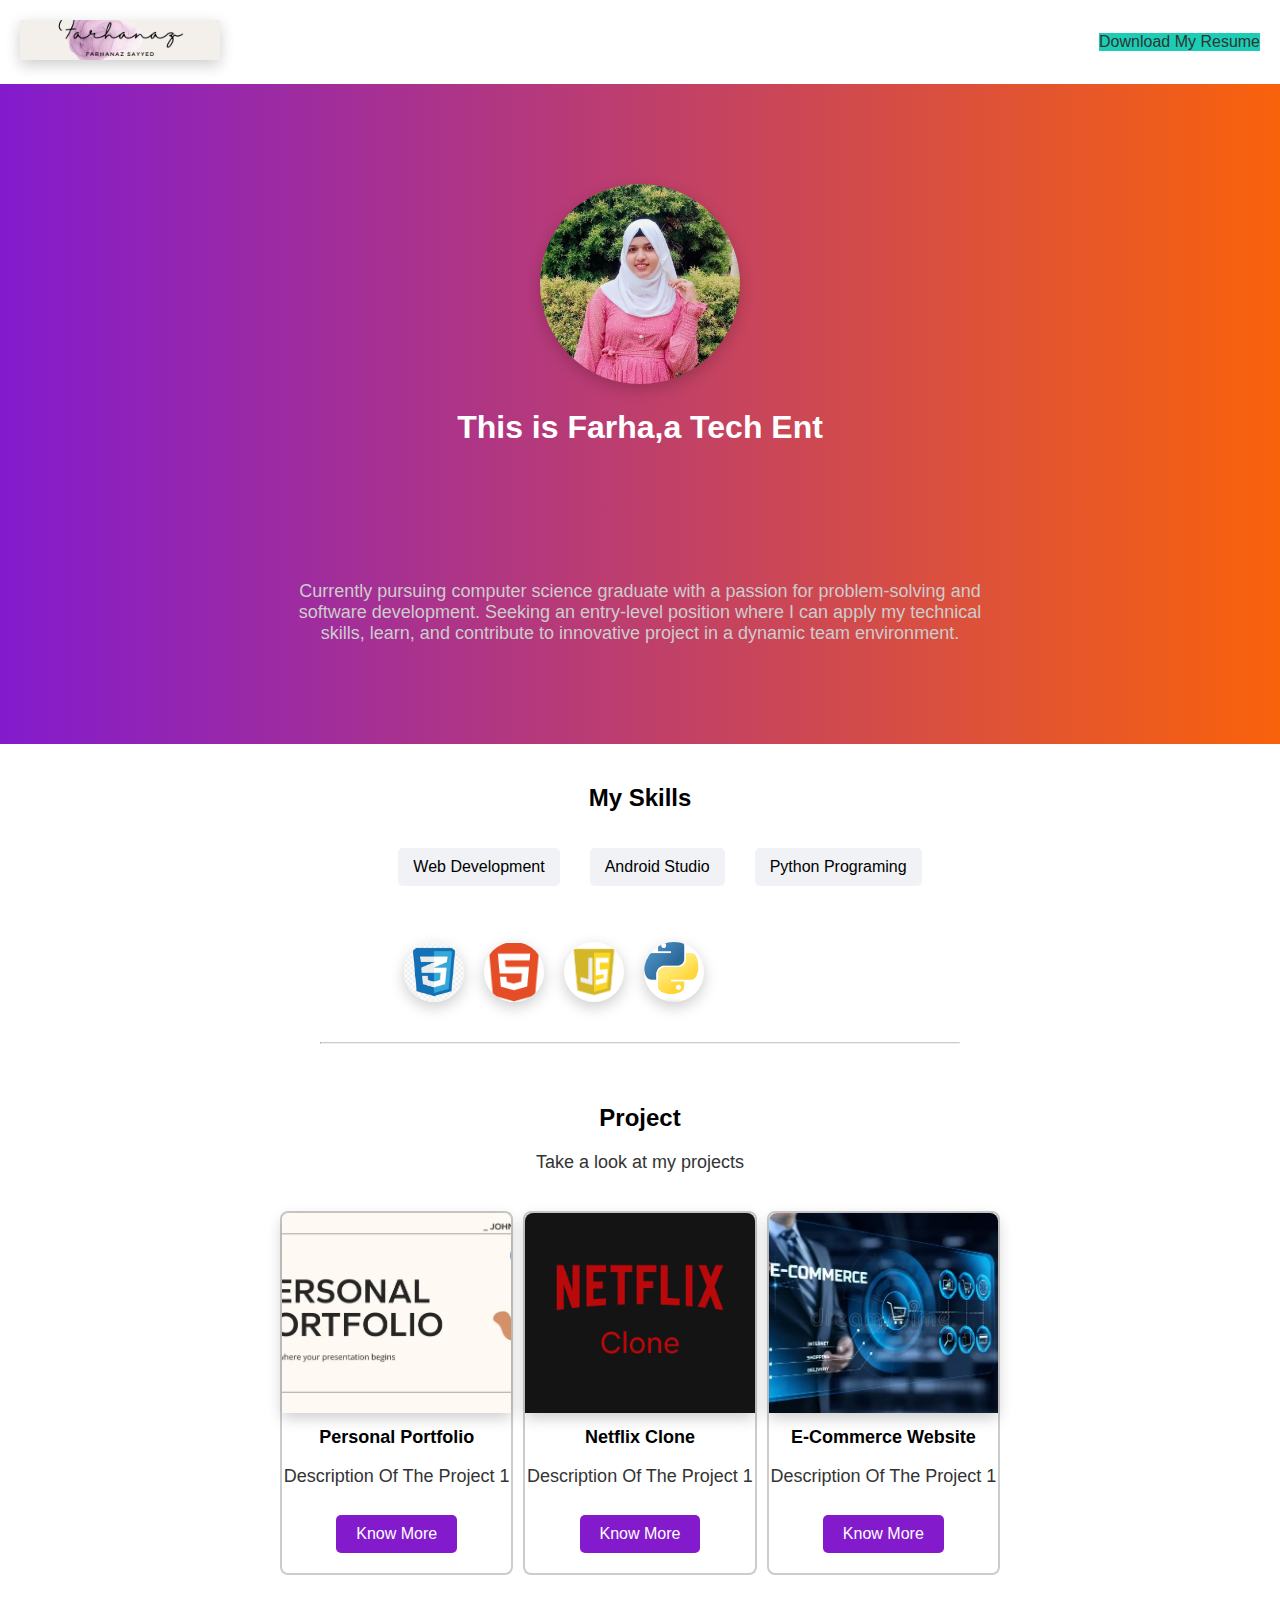
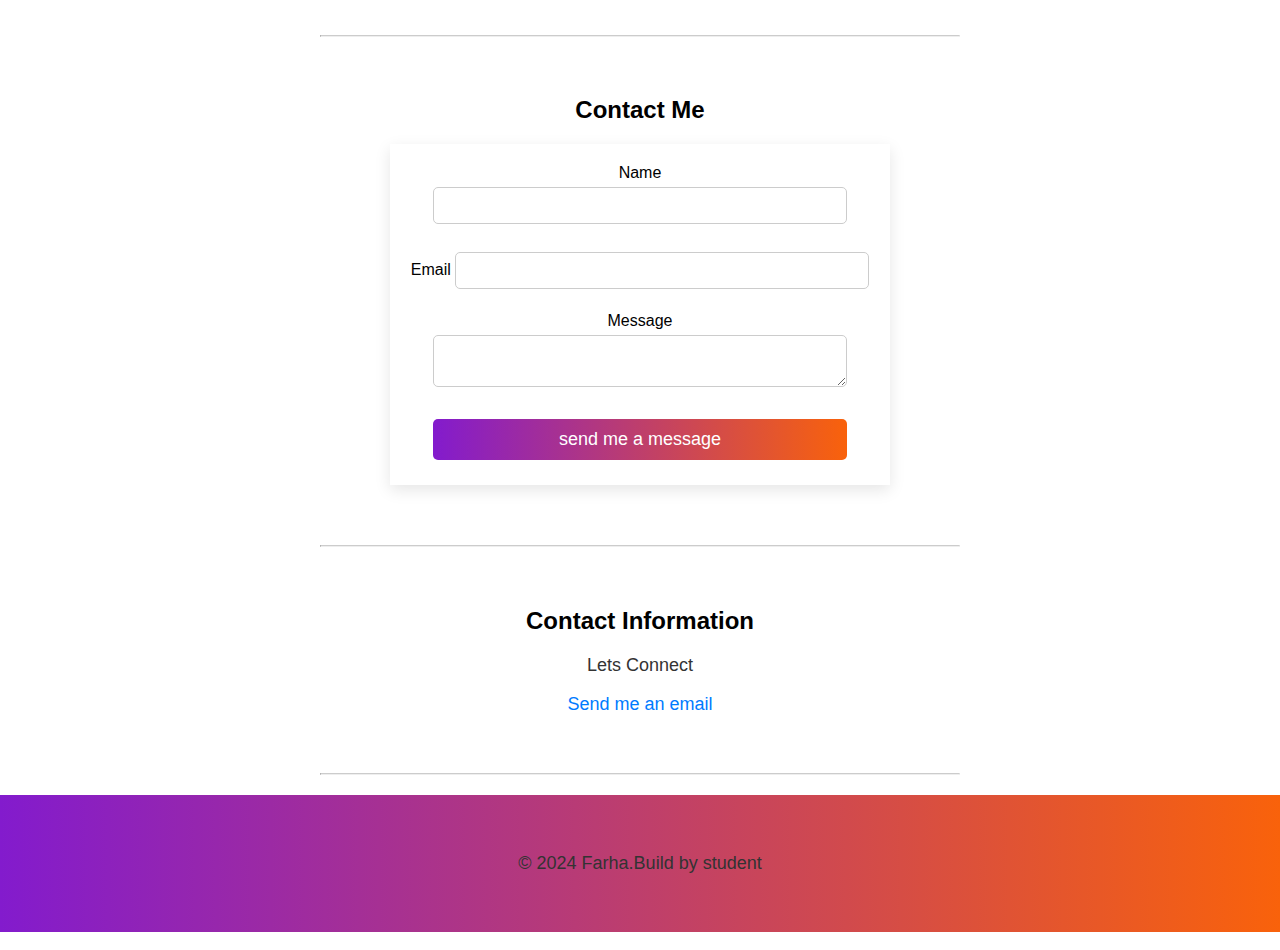
<file: portfolio/index.html>
<!DOCTYPE html>
<html lang="en">
  <head>
    <meta charset="UTF-8" />
    <meta name="viewport" content="width=device-width, initial-scale=1.0" />
    <meta name="description" content="Personal profile page of Farha" />
    <title>Farha</title>
    <link rel="icon" href="./assests/images.png" type="image/x-icon" />
    <link rel="stylesheet" href="style.css" />
    <link rel="stylesheet" href="#" />
    <script src="script.js" defer></script>
  </head>

  <body>
    <center>
      <nav class="navbar">
        <div class="navbar-container">
          
          <a>
            <img src="2.png" class="logo" />
            
          </a> 
          
          <div class="nav-toggle"><i class="fas fa-moon"></i></i></div>
        </div>
        <div class="nav-menu">
          
          <a href="https://drive.google.com/file/d/1b-RQ-htNheBrvaIcA_hmci-7hKdALCgG/view?usp=drivesdk" class="resume-button" download
            >Download My Resume</a
          >
          <div id="dark-mode-toggle" class="dark-mode-toggle"></div>
        </div>
      </nav>

      <header>
        <img src="./images/farha.webp" alt="Farha pic" />
        <h1>This is Farha,a <span class="about-me"></span></h1>
        <p>
          Currently pursuing computer science graduate with a passion for
          problem-solving and software development. Seeking an entry-level
          position where I can apply my technical skills, learn, and contribute
          to innovative project in a dynamic team environment.
        </p>
      </header>
      <section>
        <h2>My Skills</h2>
        <div class="skills-list">
          <ul class="skills-list">
            <li>Web Development</li>
            <li>Android Studio</li>
            <li>Python Programing</li>
          </ul>
        </div>
      </section>

      <section class="horizontal-scroll">
        <div class="icon-container">
          <img src="images/css.png" alt="Icon 1" />
          <img src="images/img.webp" alt="Icon 2" />
          <img
            src="images/javascript-logo-javascript-icon-transparent-free-png.webp"
            alt="Icon 3"
          />
          <img src="images/Python-logo-notext.svg.png" alt="Icon 4" />
        </div>
      </section>
      <hr>
      

      <section>
        <h2>Project</h2>
        <p>Take a look at my projects</p>
        <section id="projects">
          <div class="project-thumbnail">
            <div class="thumbnail-content">
            <img src="images/portfolio.webp" alt="project1">
            <h3>Personal Portfolio</h3>
            <p>Description Of The Project 1</p>
            <a href="project_css.html" class="btn Know-more" data-modal-target="project.html">Know More</a>
            
            </div>
          </div>
          <div class="project-thumbnail">
            <div class="thumbnail-content">
            <img src="images/netflix.png" alt="project1">
            <h3>Netflix Clone</h3>
            <p>Description Of The Project 1</p>
            <a href="#"class="btn Know-more" data-modal-target="#projectModal2" >Know More</a>
            </div>
          </div>
          <div class="project-thumbnail">
            <div class="thumbnail-content">
            <img src="images/ecomerce.webp" alt="project1">
            <h3>E-Commerce Website</h3>
            <p>Description Of The Project 1</p>
            <a href="#"class="btn Know-more" data-modal-target="#projectModal3">Know More</a>
            </div>
          </div>
        </section>
          
      </section>
      <hr>

      <section>
        <h2>Contact Me</h2>
        <form>
          <label for="name">Name</label>
          <input type="text" id="name" name="name" /><br /><br />

          <label for="email">Email</label>
          <input type="email" id="email" name="email" /><br /><br />

          <label for="message">Message</label>
          <textarea id="message" name="message"></textarea><br /><br />

          <button type="submit">send me a message</button>
        </form>
      </section>
      <hr>
      <section>
        <h2>Contact Information</h2>
        <p>Lets Connect</p>
        <p><a href="mailto:farhanazsayyed4@gmail.com">Send me an email</a></p>
      </section>
      <hr>

      <footer>
        <p>&copy; 2024 Farha.Build by student</p>
      </footer>
      
      <div id="dark-mode-toggle" class="dark-mode-toggle">
        <i class="fas fa-moon"></i>
      </div>
    </center>
  </body>
  
</html>

    </center>
  </body>
</html>
</file>
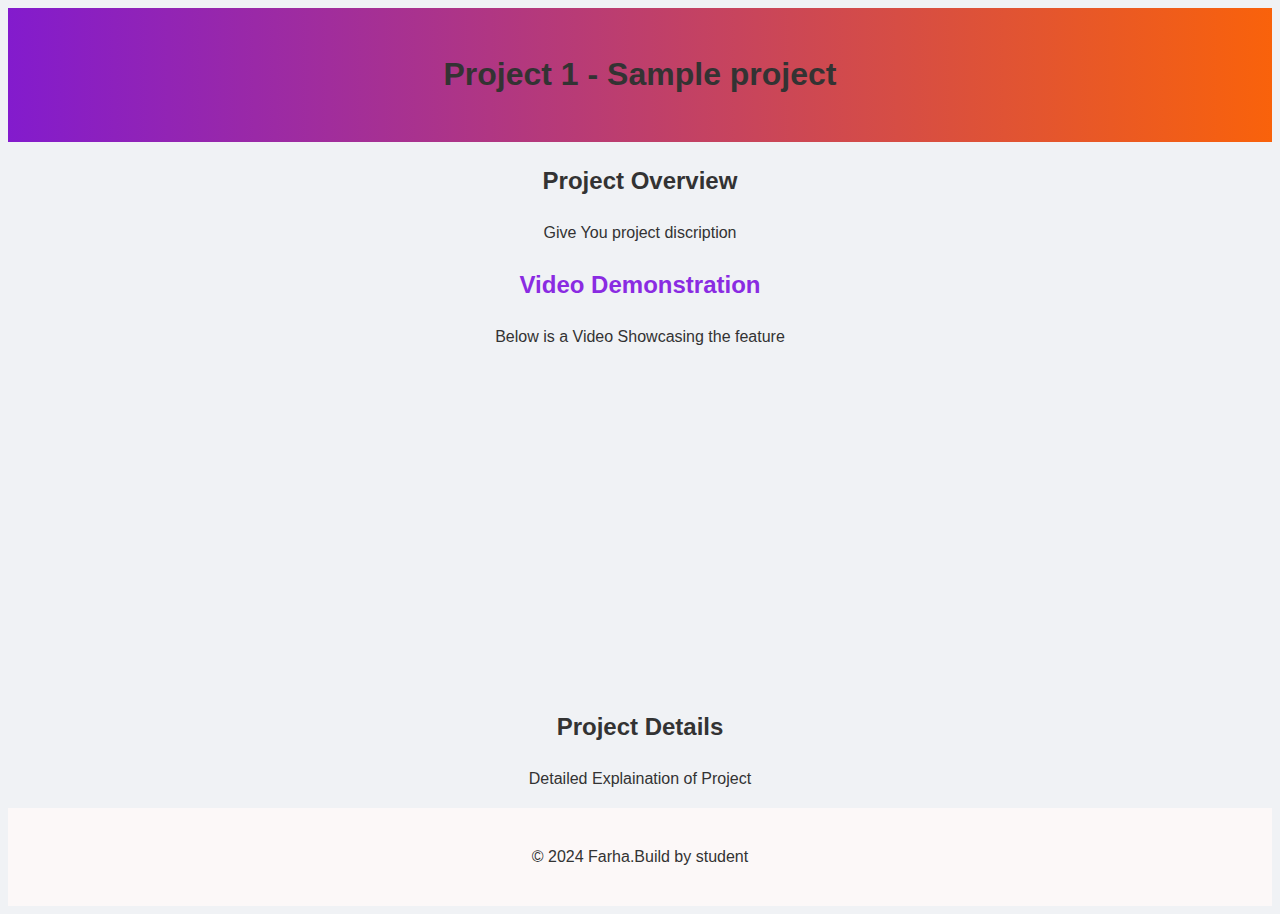
<file: portfolio/project_css.html>
<!DOCTYPE html>
<html lang="en">
  <head>
    <meta charset="UTF-8" />
    <meta name="viewport" content="width=device-width, initial-scale=1.0" />
    <title>project 1-Sample Project</title>
    <link href="" rel="stylesheet" />
    <style>
      body {
        font-family: "poppins", sans-serif;
        background-color: #f0f2f5;
        color: #333;
        line-height: 1.6;
      }
      header {
        background: linear-gradient(to right, #831bcd, #f9620b);
      }

      footer {
        background-color: #fcf8f8;
      }

      h1,
      h2 {
        color: #333;
      }
      header,
      footer {
        text-align: center;
        color: #333;
        padding: 20px 0;
      }
      p {
        font-size: 16px;
      }
      iframe {
        border: none;
      }
    </style>
    <!--Internal-CSS-EX-->
  </head>
  <body>
    <center>
      <header>
        <h1 style="margin: 0, color#fff" ;>Project 1 - Sample project</h1>
      </header>

      <section style="text-align: center">
        <h2>Project Overview</h2>
        <p>Give You project discription</p>
      </section>

      <section>
        <h2 style="color: blueviolet">Video Demonstration</h2>
        <p>Below is a Video Showcasing the feature</p>

        <iframe
          width="560"
          height="315"
          src="https://www.youtube.com/embed/kggk-I9JnYs?si=RzscyMojcnABY8yl"
          title="YouTube video player"
          frameborder="0"
          allow="accelerometer; autoplay; clipboard-write; encrypted-media; gyroscope; picture-in-picture; web-share"
          referrerpolicy="strict-origin-when-cross-origin"
          allowfullscreen
        ></iframe>
      </section>

      <section>
        <h2>Project Details</h2>
        <p>Detailed Explaination of Project</p>
      </section>

      <footer>
        <p>&copy; 2024 Farha.Build by student</p>
      </footer>
    </center>
  </body>
</html>
</file>
<file: portfolio/style.css>
* {
  box-sizing: border-box;
}
body {
  font-family: "poppins", sans-serif;
  margin: 0;
  padding: 0;
  box-sizing: border-box;
}

.content-container {
  display: flex;
  align-items: center;
  max-width: 1200px;
  margin: auto;
}
.about-me {
  display: inline-block;
  min-height: 150px;
  text-align: left;
}
hr {
  width: 50%;
  margin: 20px auto;
  border-top: 1px solid #ccc;
}
h1,
h2 {
  font-weight: 700;
}
p {
  font-weight: 500;
  color: #333;
  text-decoration: none;
  text-align: center;
  font-size: 18px;
}

a {
  font-weight: 400;
  color: #007bff;
  text-decoration: none;
}

a:hover {
  color: #0056b3;
}
.fas,
.fab {
  margin-right: 1px;
  color: inherit;
}

.icon-link {
  display: inline-flex;
  align-items: center;
  justify-content: center;
  width: 60px;
  height: 60px;
  border-radius: 50%;
  margin: 0 10px;
  color: #fff;
  font-size: 24px;
  transition: transform 0, 3s ease;
}

.email-icon {
  background-color: red;
}
.linkedin-icon {
  transform: scale(1, 1);
  color: #fff;
}
header {
  width: 100%;
  background: linear-gradient(to right, #831bcd, #f9620b);
  color: #fff;
  padding: 100px 0;
  text-align: center;
}
header p {
  color: #ccc;
  max-width: 60%;
  margin: 0 auto;
  padding: 0 25px;
  text-align: center;
}
footer {
  width: 100%;
  background: linear-gradient(to right, #831bcd, #f9620b);
  color: #fff;
  padding: 40px 0;
  text-align: center;
}
section {
  padding: 20px;
  text-align: center;
  width: 80%;
  max-width: 800px;
}

img {
  width: 200px;
  height: 200px;
  border-radius: 50%;
  box-shadow: 0 5px 15px rgba(0, 0, 0, 0.2);
  object-fit: cover;
}
.skills-list {
  display: flex;
  flex-direction: row;
  justify-content: center;
  gap: 30px;
}
.skills-list li {
  list-style-type: none;
  background: #f0f2f5;
  padding: 10px 15px;
  border-radius: 5px;
  box-shadow: 0 2px 4px grba(0, 0, 0, 0.1);
  animation: bounce 1s infinite alternate;
}
form {
  margin: 20px auto;
  padding: 20px;
  width: 100%;
  max-width: 500px;
  box-shadow: 0 5px 15px rgba(0, 0, 0, 0.1);
  background: #fff;
  box-sizing: order-box;
}
.form-group {
  display: flex;
  flex-direction: column;
  align-items: flex-start;
  margin-bottom: 15px;
}
.form-group label {
  margin-bottom: 5px;
}
form input[type="text"],
form input[type="email"],
form textarea,
form button {
  width: 90%;
  padding: 10px;
  border: 1px solid #ccc;
  border-radius: 5px;
  margin: 5px 0;
}
form button {
  background-image: linear-gradient(to right, #831bcd, #f9620b);
  color: #fff;
  border: none;
  border-radius: 5px;
  cursor: pointer;
  font-size: 18px;
}
form button:hover {
  background-image: linear-gradient(to rigt, #f9620b, #831bcd);
}
/*responsive design Adjustment for smaller devices*/
@media only screen and (max-width: 768px) {
  .skills-list {
    flex-direction: column;
  }
}

@media only screen and (max-width: 480px) {
  header,
  footer {
    padding: 15px;
  }
  section,
  form {
    width: calc(100% - 20px);
    margin: 10px auto;
  }
  .icon-link {
    width: 40px;
    height: 40px;
    margin: 0 5px;
  }
  h1,
  h2 {
    font-size: 16px;
  }
}
@keyframes bounce {
  from {
    transform: translateY(0);
  }
  to {
    transform: translateY(-10px);
  }
}

.horizontal-scroll {
  overflow-x: hidden;
  width: 40%;
}
.icon-container {
  display: flex;
  animation: scrollAnimation 10s linear infinite;
  width: max-content;
}
.icon-container img {
  width: 60px;
  height: 60px;
  margin-right: 20px;
}
@keyframes scrollAnimation {
  0% {
    transform: translateX(80vw);
  }
  100% {
    transform: translateX(-100%);
  }
}
/* CSS for Dark Mode*/
.dark-mode {
  background-color: #333;
  color: #fff;
}
.dark-mode button {
  background-color: #555;
  color: #fff;
}
.dark-mode p {
  color: #fff;
}

#projects {
  display: grid;
  width: 100%;
  max-width: 1200px;
  margin: 0 auto;
  grid-template-columns: repeat(3, 1fr);
  gap: 10px;
}

.project-thumbnail {
  border: 2px solid #ccc;
  border-radius: 8px;
  box-shadow: 0 9px 9px grba(0, 0, 0, 0.1);
}

.thumbnail-content {
  padding: 0px 0px 20px 0px;
}

.thumbnail-content img {
  width: 100%;
  border-radius: 8px 8px 0px 0px;
}

.thumbnail-content h3 {
  margin-top: 10px;
  font-size: 18px;
}
.thumbnail-content p {
  margin-top: 10px;
}
.thumbnail-content .btn {
  display: inline-block;
  margin-top: 10px;
  padding: 10px 20px;
  background-color: #831bcd;
  color: #fff;
  text-decoration: none;
  border-radius: 5px;
}

.thumbnail-content .btn:hover {
  background-color: #f9620b;
}

@media only screen and(max-width:768px) {
  #projects {
    grid-template-columns: 1fr;
  }
}

/*nav-bar*/
.navbar {
  display: flex;
  flex-wrap: wrap;
  justify-content: space-between;
  align-items: center;
  background-color: #fff;
  box-shadow: 0 2px 5px rgba(0, 0, 0, 0.1);
  padding: 20px 20px;
}

.navbar-container {
  display: flex;
  align-items: center;
  flex-grow: 1;
}

.logo {
  height: 40px;
  margin: 10p x 10px;
  border-radius: 0;
}
.nav-menu {
  display: flex;
  align-items: center;
  gap: 100m;
  flex-grow: 1;
  justify-content: flex-end;
}
.nav-menu a,
.nav-menu .resume-button {
  text-decoration: none;
  color: #333;
  padding: 0.5rcm 1rcm;
}
.resume-button {
  background-color: #1bcdb5;
  color: #fff;
}
.nav-toggle {
  display: none;
  margin-left: auto;
}
.nav-toggle i {
  font-size: 24px;
  cursor: pointer;
}

/*Dark Mode Adhustments */
.dark-mode .navbar {
  background-color: #333;
  box-shadow: 0 2px 5px rgba(255, 255, 255, 0.1);
}

.dark-mode .nav-menu a,
.dark-mode .nav-menu .resume-button {
  color: #fff;
}
.dark-mode .nav-menu a:hover,
.dark-mode .nav-menu .resume-button {
  background-color: rgba(255, 255, 255, 0.1);
}
</file>
